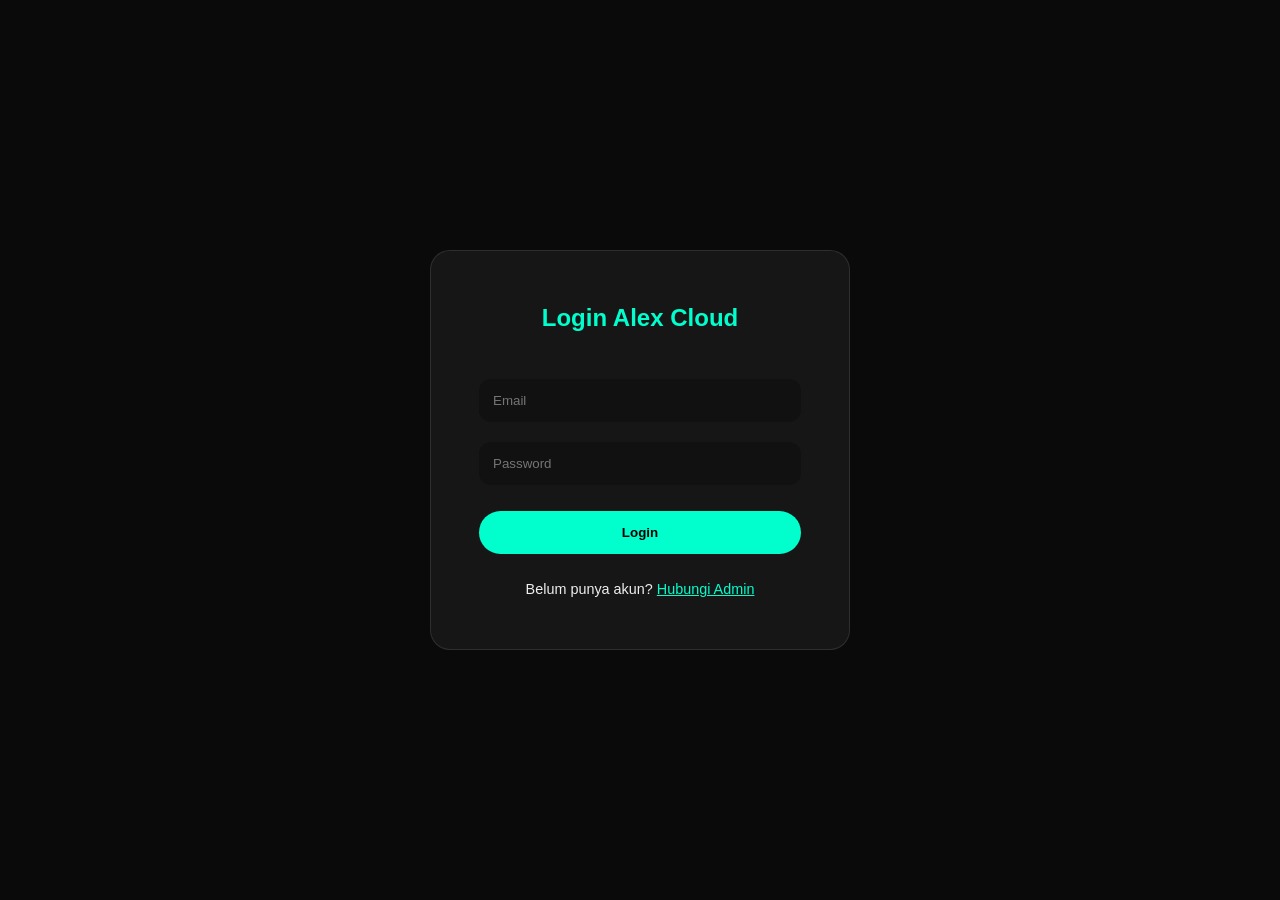
<file: dashboard.html>
<!DOCTYPE html>
<html lang="id">
<head>
  <meta charset="UTF-8">
  <meta name="viewport" content="width=device-width, initial-scale=1.0">
  <title>Dashboard - Alex Cloud Game</title>
  <link rel="stylesheet" href="style.css">
</head>
<body style="background:#0a0a0a; color:#eee; padding:2rem;">
  <div class="container">
    <h1>Selamat Datang, <span id="userEmail"></span> 👾</h1>
    <p>Akun Anda aktif. Mulai main sekarang!</p>
    
    <div style="margin:3rem 0;">
      <a href="https://luna.amazon.com" target="_blank" class="btn-primary" style="display:inline-block; padding:16px 40px; font-size:1.2rem;">Mulai Main di Amazon Luna</a>
    </div>
    
    <button onclick="logout()" style="background:#ff4444; color:white; padding:12px 24px; border:none; border-radius:50px;">Logout</button>
  </div>

  <script>
    const email = localStorage.getItem('userEmail');
    if (!localStorage.getItem('isLoggedIn') || !email) {
      window.location.href = 'login.html';
    } else {
      document.getElementById('userEmail').textContent = email.split('@')[0];
    }

    function logout() {
      localStorage.clear();
      window.location.href = 'index.html';
    }
  </script>
</body>
</html>
</file>
<file: style.css>
* {
  margin: 0;
  padding: 0;
  box-sizing: border-box;
}

body {
  font-family: 'Inter', sans-serif;
  background: #0a0a0a;
  color: #eee;
  line-height: 1.6;
  overflow-x: hidden;
}

.navbar {
  position: fixed;
  top: 0;
  width: 100%;
  background: rgba(10,10,10,0.95);
  backdrop-filter: blur(10px);
  z-index: 1000;
  padding: 1rem 0;
}

.nav-container {
  max-width: 1200px;
  margin: 0 auto;
  display: flex;
  justify-content: space-between;
  align-items: center;
  padding: 0 2rem;
}

.logo h2 {
  font-size: 1.8rem;
  background: linear-gradient(90deg, #fff, #00ffcc);
  -webkit-background-clip: text;
  -webkit-text-fill-color: transparent;
}

.nav-links a {
  color: #ddd;
  margin-left: 2rem;
  text-decoration: none;
  transition: 0.3s;
}

.nav-links a:hover {
  color: #00ffcc;
}

.btn-login {
  background: #00ffcc;
  color: #000;
  padding: 8px 20px;
  border-radius: 50px;
  font-weight: 600;
}

/* Hero */
.hero {
  min-height: 100vh;
  display: flex;
  align-items: center;
  padding-top: 80px;
  background: linear-gradient(rgba(0,0,0,0.7), rgba(0,0,0,0.8)), url('https://picsum.photos/id/1015/1920/1080');
  background-size: cover;
  background-position: center;
}

.hero-content {
  max-width: 1200px;
  margin: 0 auto;
  padding: 0 2rem;
}

.hero h1 {
  font-size: 3.5rem;
  margin-bottom: 1rem;
}

.hero h2 {
  font-size: 2rem;
  color: #00ffcc;
  margin-bottom: 1.5rem;
}

.cta-buttons a {
  padding: 14px 32px;
  margin-right: 1rem;
  border-radius: 50px;
  text-decoration: none;
  font-weight: 600;
  transition: 0.4s;
}

.btn-primary {
  background: #00ffcc;
  color: #000;
}

.btn-primary:hover {
  transform: scale(1.08);
  box-shadow: 0 0 25px #00ffcc;
}

.btn-secondary {
  border: 2px solid #00ffcc;
  color: #fff;
}

.btn-secondary:hover {
  background: #00ffcc;
  color: #000;
}

/* Section Umum */
.section {
  padding: 100px 0;
}

.container {
  max-width: 1200px;
  margin: 0 auto;
  padding: 0 2rem;
}

.section-title {
  text-align: center;
  font-size: 2.5rem;
  margin-bottom: 3rem;
  color: #00ffcc;
}

/* Games & Pricing Grid */
.games-grid, .pricing-grid, .features-grid, .testimonial-grid {
  display: grid;
  grid-template-columns: repeat(auto-fit, minmax(300px, 1fr));
  gap: 2rem;
}

.game-card, .price-card {
  background: rgba(255,255,255,0.05);
  border-radius: 16px;
  overflow: hidden;
  transition: 0.4s;
  backdrop-filter: blur(10px);
  border: 1px solid rgba(255,255,255,0.1);
}

.game-card:hover, .price-card:hover {
  transform: translateY(-15px);
  box-shadow: 0 20px 40px rgba(0, 255, 204, 0.2);
}

.game-card img {
  width: 100%;
  height: 200px;
  object-fit: cover;
}

.price-card {
  text-align: center;
  padding: 2rem 1.5rem;
  position: relative;
}

.popular {
  border: 2px solid #00ffcc;
  transform: scale(1.05);
}

.popular-badge {
  position: absolute;
  top: -12px;
  left: 50%;
  transform: translateX(-50%);
  background: #00ffcc;
  color: #000;
  padding: 4px 20px;
  border-radius: 50px;
  font-size: 0.9rem;
  font-weight: 700;
}

.price {
  font-size: 2.8rem;
  font-weight: 700;
  color: #00ffcc;
  margin: 1rem 0;
}

.btn-buy, .btn-play {
  width: 100%;
  padding: 14px;
  background: #00ffcc;
  color: #000;
  border: none;
  border-radius: 50px;
  font-weight: 600;
  cursor: pointer;
  margin-top: 1.5rem;
  transition: 0.3s;
}

.btn-buy:hover, .btn-play:hover {
  background: #fff;
  transform: scale(1.05);
}

/* Floating WA */
.wa-float {
  position: fixed;
  bottom: 30px;
  right: 30px;
  background: #25D366;
  color: white;
  width: 60px;
  height: 60px;
  border-radius: 50%;
  display: flex;
  align-items: center;
  justify-content: center;
  font-size: 2rem;
  box-shadow: 0 10px 30px rgba(37, 211, 102, 0.5);
  z-index: 999;
  transition: 0.3s;
}

.wa-float:hover {
  transform: scale(1.15);
}

/* Music Control */
.music-control {
  position: fixed;
  bottom: 30px;
  left: 30px;
  z-index: 999;
}

#musicBtn {
  background: rgba(0,0,0,0.7);
  color: #fff;
  border: 1px solid #00ffcc;
  padding: 10px 18px;
  border-radius: 50px;
  cursor: pointer;
}

/* Loading */
.loading {
  position: fixed;
  top: 0; left: 0; right: 0; bottom: 0;
  background: #0a0a0a;
  display: flex;
  flex-direction: column;
  align-items: center;
  justify-content: center;
  z-index: 9999;
}

.loader {
  width: 80px;
  height: 80px;
  border: 6px solid #333;
  border-top: 6px solid #00ffcc;
  border-radius: 50%;
  animation: spin 1s linear infinite;
}

@keyframes spin {
  0% { transform: rotate(0deg); }
  100% { transform: rotate(360deg); }
}
</file>
